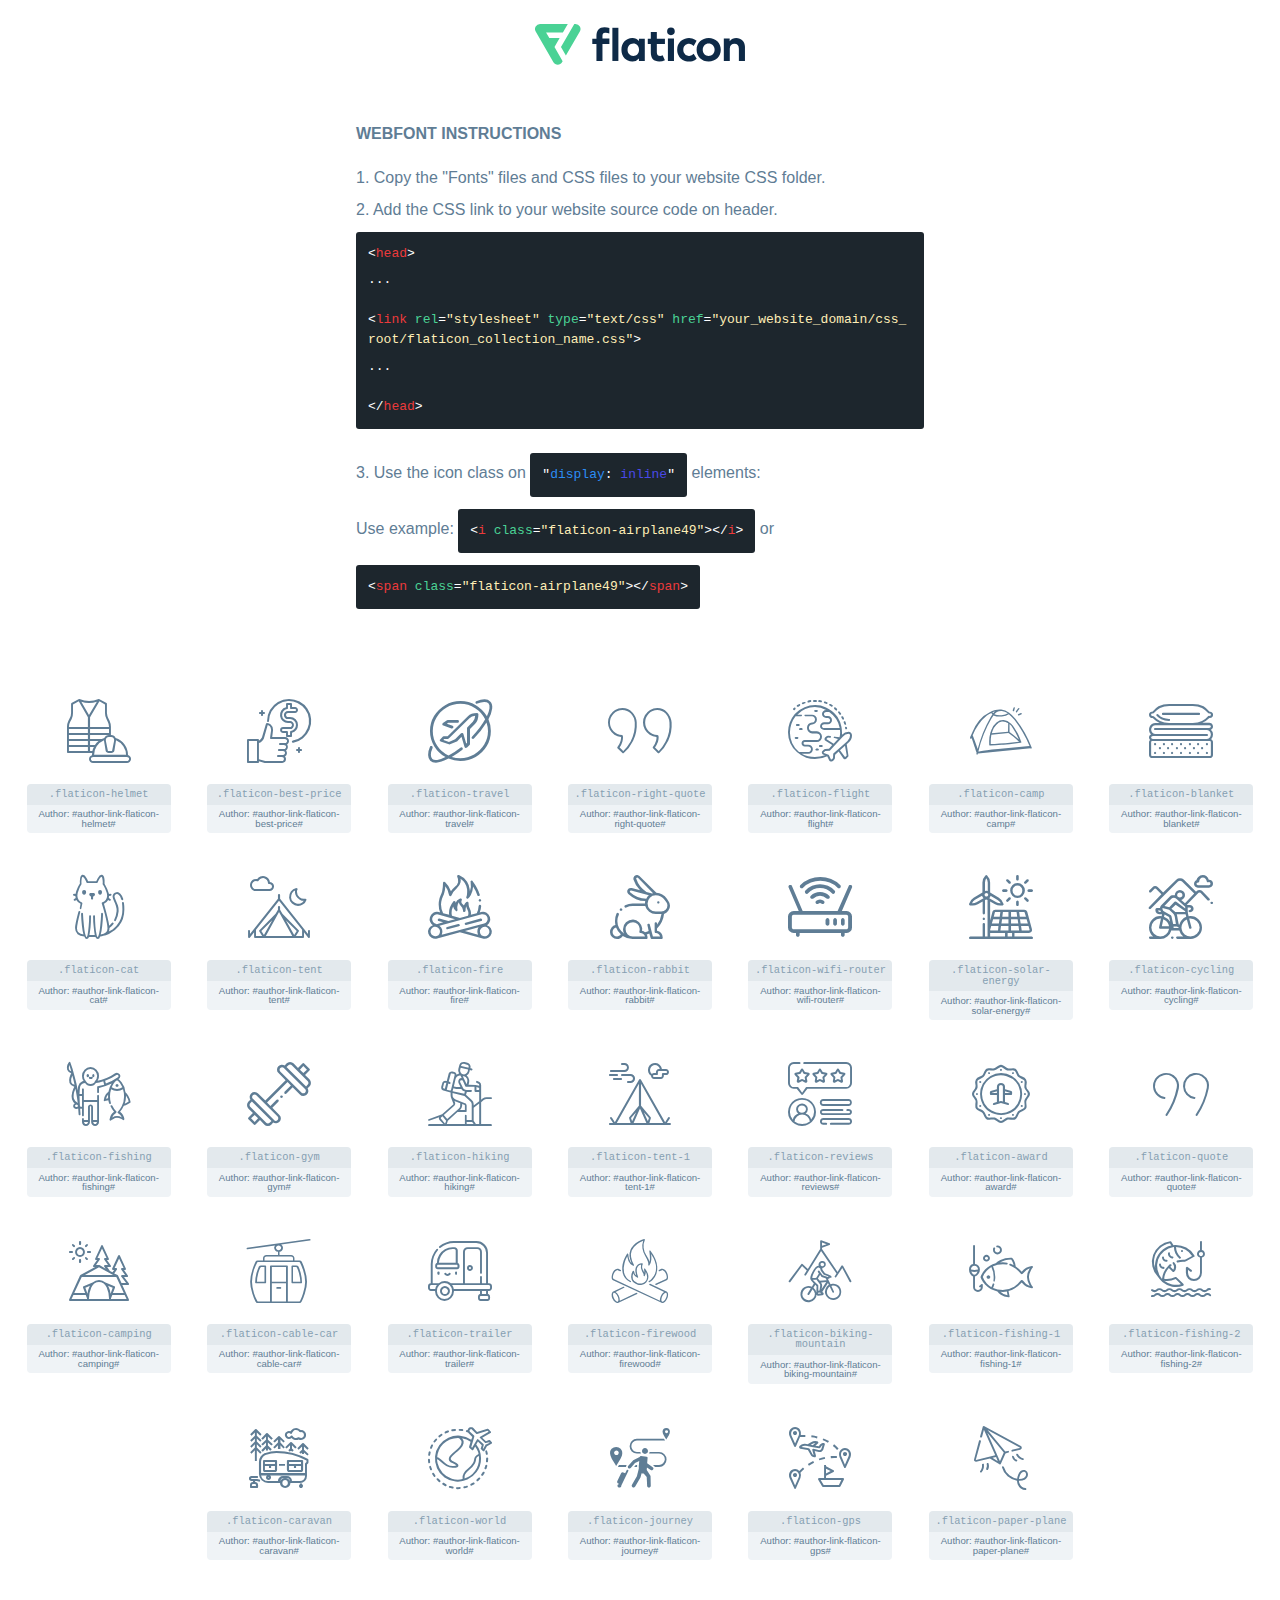
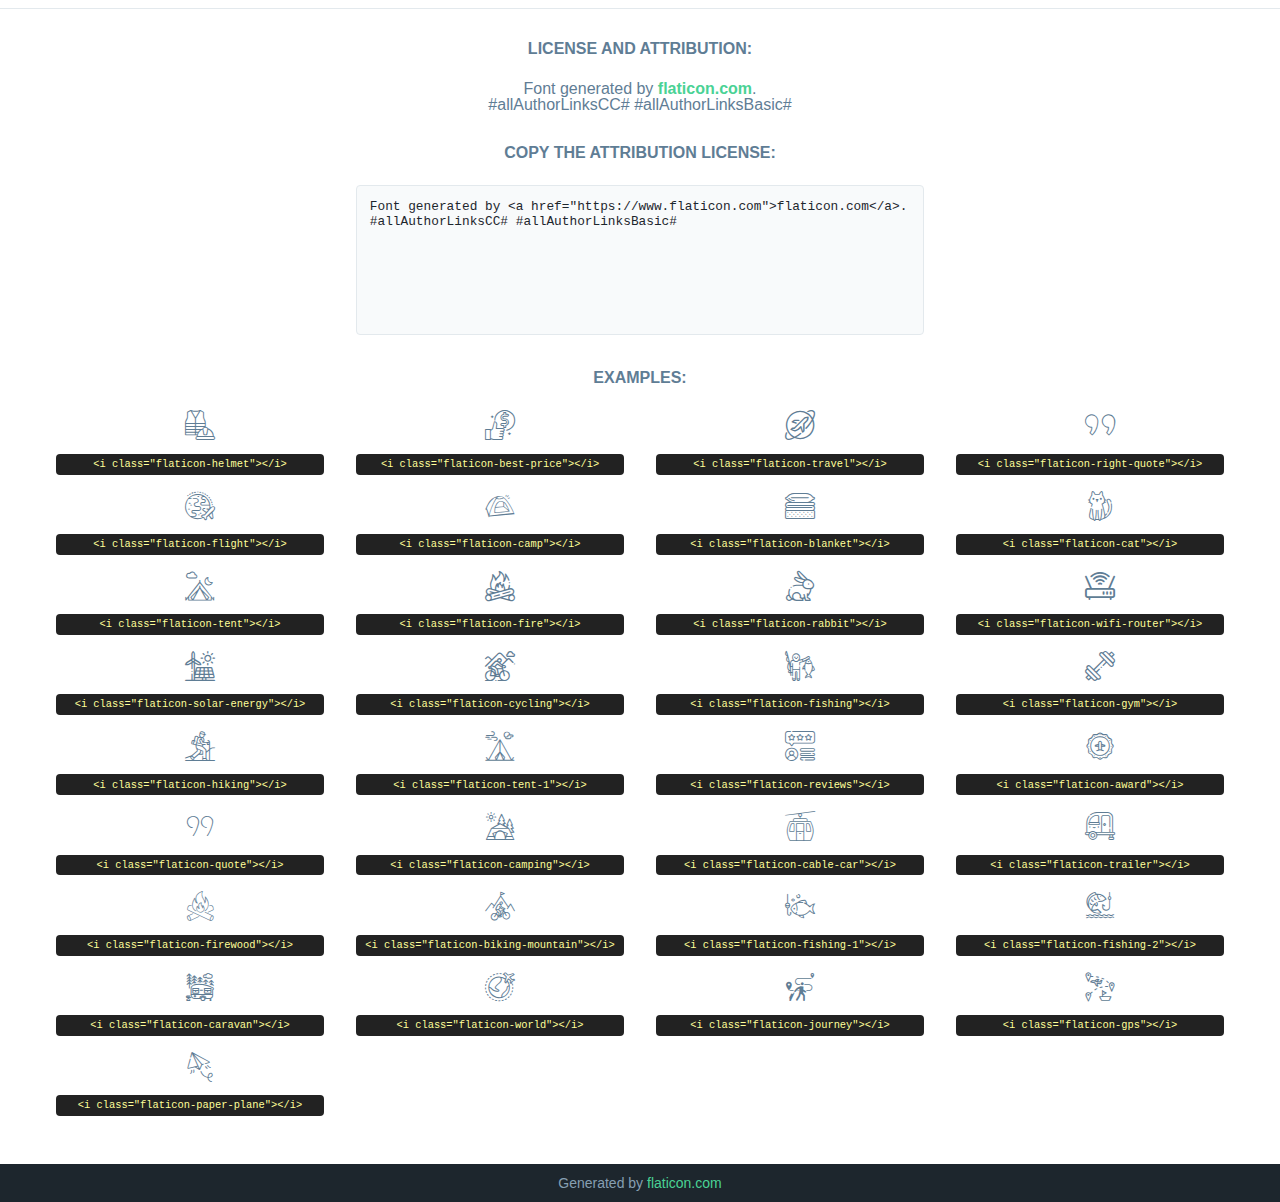
<file: assets/fonts/flaticon/flaticon_gowilds.html>
<!DOCTYPE html>
<html lang="en">
<head>
    <title>Flaticon Webfont</title>
    <link rel="stylesheet" type="text/css" href="flaticon_gowilds.css"/>
    <meta charset="UTF-8">
    <style>
        html, body, div, span, applet, object, iframe,
        h1, h2, h3, h4, h5, h6, p, blockquote, pre,
        a, abbr, acronym, address, big, cite, code,
        del, dfn, em, img, ins, kbd, q, s, samp,
        small, strike, strong, sub, sup, tt, var,
        b, u, i, center,
        dl, dt, dd, ol, ul, li,
        fieldset, form, label, legend,
        table, caption, tbody, tfoot, thead, tr, th, td,
        article, aside, canvas, details, embed,
        figure, figcaption, footer, header, hgroup,
        menu, nav, output, ruby, section, summary,
        time, mark, audio, video {
            margin: 0;
            padding: 0;
            border: 0;
            font-size: 100%;
            font: inherit;
            vertical-align: baseline;
        }

        /* HTML5 display-role reset for older browsers */
        article, aside, details, figcaption, figure,
        footer, header, hgroup, menu, nav, section {
            display: block;
        }

        body {
            line-height: 1;
        }

        ol, ul {
            list-style: none;
        }

        blockquote, q {
            quotes: none;
        }

        blockquote:before, blockquote:after,
        q:before, q:after {
            content: '';
            content: none;
        }

        table {
            border-collapse: collapse;
            border-spacing: 0;
        }

        body {
            font-family: Helvetica, Arial, sans-serif;
            font-size: 16px;
            color: #5f7d95;
        }

        a {
            color: #4AD295;
            font-weight: bold;
            text-decoration: none;
        }

        * {
            -moz-box-sizing: border-box;
            -webkit-box-sizing: border-box;
            box-sizing: border-box;
            margin: 0;
            padding: 0;
        }

        [class^="flaticon-"]:before, [class*=" flaticon-"]:before, [class^="flaticon-"]:after, [class*=" flaticon-"]:after {
            font-family: Flaticon;
            font-size: 30px;
            font-style: normal;
            margin-left: 20px;
            color: #333;
        }

        .wrapper {
            max-width: 600px;
            margin: auto;
            padding: 0 1em;
        }

        .title {
            margin-bottom: 24px;
            text-transform: uppercase;
            font-weight: bold;
        }

        header {
            text-align: center;
            padding: 24px;
        }

        header .logo {
            width: 210px;
            height: auto;
            border: none;
            display: inline-block;
        }

        header strong {
            font-size: 28px;
            font-weight: 500;
            vertical-align: middle;
        }

        .demo {
            margin: 2em auto;
            line-height: 1.25em;
        }

        .demo ul li {
            margin-bottom: 12px;
        }

        .demo ul li code {
            background-color: #1D262D;
            border-radius: 3px;
            padding: 12px;
            display: inline-block;
            color: #fff;
            font-family: Consolas, Monaco, Lucida Console, Liberation Mono, DejaVu Sans Mono, Bitstream Vera Sans Mono, Courier New, monospace;
            font-weight: lighter;
            margin-top: 12px;
            font-size: 13px;
            word-break: break-all;
        }

        .demo ul li code .red {
            color: #EC3A3B;
        }

        .demo ul li code .green {
            color: #4AD295;
        }

        .demo ul li code .yellow {
            color: #FFEEB6;
        }

        .demo ul li code .blue {
            color: #2C8CF4;
        }

        .demo ul li code .purple {
            color: #4949E7;
        }

        .demo ul li code .dots {
            margin-top: 0.5em;
            display: block;
        }

        #glyphs {
            border-bottom: 1px solid #E3E9ED;
            padding: 2em 0;
            text-align: center;
        }

        .glyph {
            display: inline-block;
            width: 9em;
            margin: 1em;
            text-align: center;
            vertical-align: top;
            background: #FFF;
        }

        .glyph .flaticon {
            padding: 10px;
            display: block;
            font-family: "Flaticon";
            font-size: 64px;
            line-height: 1;
        }

        .glyph .flaticon:before {
            font-size: 64px;
            color: #5f7d95;
            margin-left: 0;
        }

        .class-name {
            font-size: 0.65em;
            background-color: #E3E9ED;
            color: #869FB2;
            border-radius: 4px 4px 0 0;
            padding: 0.5em;
            font-family: Consolas, Monaco, Lucida Console, Liberation Mono, DejaVu Sans Mono, Bitstream Vera Sans Mono, Courier New, monospace;
        }

        .author-name {
            font-size: 0.6em;
            background-color: #EFF3F6;
            border-top: 0;
            border-radius: 0 0 4px 4px;
            padding: 0.5em;
        }

        .author-name a {
            color: #1D262D;
        }

        .class-name:last-child {
            font-size: 10px;
            color: #888;
        }

        .class-name:last-child a {
            font-size: 10px;
            color: #555;
        }

        .glyph > input {
            display: block;
            width: 100px;
            margin: 5px auto;
            text-align: center;
            font-size: 12px;
            cursor: text;
        }

        .glyph > input.icon-input {
            font-family: "Flaticon";
            font-size: 16px;
            margin-bottom: 10px;
        }

        .attribution .title {
            margin-top: 2em;
        }

        .attribution textarea {
            background-color: #F8FAFB;
            color: #1D262D;
            padding: 1em;
            border: none;
            box-shadow: none;
            border: 1px solid #E3E9ED;
            border-radius: 4px;
            resize: none;
            width: 100%;
            height: 150px;
            font-size: 0.8em;
            font-family: Consolas, Monaco, Lucida Console, Liberation Mono, DejaVu Sans Mono, Bitstream Vera Sans Mono, Courier New, monospace;
            -webkit-appearance: none;
        }

        .attribution textarea:hover {
            border-color: #CFD9E0;
        }

        .attribution textarea:focus {
            border-color: #4AD295;
        }

        .iconsuse {
            margin: 2em auto;
            text-align: center;
            max-width: 1200px;
        }

        .iconsuse:after {
            content: '';
            display: table;
            clear: both;
        }

        .iconsuse .image {
            float: left;
            width: 25%;
            padding: 0 1em;
        }

        .iconsuse .image p {
            margin-bottom: 1em;
        }

        .iconsuse .image span {
            display: block;
            font-size: 0.65em;
            background-color: #222;
            color: #fff;
            border-radius: 4px;
            padding: 0.5em;
            color: #FFFF99;
            margin-top: 1em;
            font-family: Consolas, Monaco, Lucida Console, Liberation Mono, DejaVu Sans Mono, Bitstream Vera Sans Mono, Courier New, monospace;
        }

        .flaticon:before {
            color: #5f7d95;
        }

        #footer {
            text-align: center;
            background-color: #1D262D;
            color: #869FB2;
            padding: 12px;
            font-size: 14px;
        }

        #footer a {
            font-weight: normal;
        }

        @media (max-width: 960px) {
            .iconsuse .image {
                width: 50%;
            }
        }

        .preview {
            width: 100px;
            display: inline-block;
            margin: 10px;
        }

        .preview .inner {
            display: inline-block;
            width: 100%;
            text-align: center;
            background: #f5f5f5;
            -webkit-border-radius: 3px 3px 0 0;
            -moz-border-radius: 3px 3px 0 0;
            border-radius: 3px 3px 0 0;
        }

        .preview .inner  {
            line-height: 85px;
            font-size: 40px;
            color: #333;
        }

        .label {
            display: inline-block;
            width: 100%;
            box-sizing: border-box;
            padding: 5px;
            font-size: 10px;
            font-family: Monaco, monospace;
            color: #666;
            white-space: nowrap;
            overflow: hidden;
            text-overflow: ellipsis;
            background: #ddd;
            -webkit-border-radius: 0 0 3px 3px;
            -moz-border-radius: 0 0 3px 3px;
            border-radius: 0 0 3px 3px;
            color: #666;
        }
    </style>
</head>
<body>
    <header>
        <a href="https://www.flaticon.com/" target="_blank" class="logo">
            <svg xmlns="http://www.w3.org/2000/svg" viewBox="0 0 394.3 76.5">
                <path d="M156.6,69.4H145.3V7.1h11.3Z" style="fill:#0e2a47"/>
                <path d="M206.2,69.4h-11V64.8a15.4,15.4,0,0,1-12.6,5.7c-11.6,0-20.3-9.5-20.3-22.1s8.8-22.1,20.3-22.1a15.4,15.4,0,0,1,12.6,5.8V27.5h11Zm-32.4-21c0,6.4,4.2,11.6,10.8,11.6s10.8-4.9,10.8-11.6-4.4-11.6-10.8-11.6S173.9,42,173.9,48.4Z"
                      style="fill:#0e2a47"/>
                <path d="M262.5,13.7a7.2,7.2,0,0,1-14.4,0,7.2,7.2,0,1,1,14.4,0ZM261,69.4H249.6v-42H261Z"
                      style="fill:#0e2a47"/>
                <path id="_Trazado_" data-name="&lt;Trazado&gt;"
                      d="M139.6,17.8a16.6,16.6,0,0,0-8-1.4c-3.2.4-4.9,2-4.9,5.9v5.1h13V37.5h-13v32H115.4v-32h-7.8v-10h7.8V22.2c0-9.9,5.2-16.3,15-16.3a23.4,23.4,0,0,1,9.3,1.8Z"
                      style="fill:#0e2a47"/>
                <path d="M235.1,60c-3.5,0-6.3-1.9-6.3-7.1V37.5H244v-10H228.8V15H217.5V27.5h-5.7v10h5.7V53.7c0,10.9,5.3,16.8,15.7,16.8A22.9,22.9,0,0,0,244,68l-4.3-9.1A12.3,12.3,0,0,1,235.1,60Z"
                      style="fill:#0e2a47"/>
                <path d="M348.9,48.4c0,12.6-9.7,22.1-22.7,22.1s-22.7-9.4-22.7-22.1,9.6-22.1,22.7-22.1S348.9,35.8,348.9,48.4Zm-33.9,0c0,6.8,4.8,11.6,11.1,11.6s11.2-4.8,11.2-11.6-4.8-11.6-11.2-11.6S315.1,41.6,315.1,48.4Z"
                      style="fill:#0e2a47"/>
                <path d="M394.3,42.7V69.4H382.9V46.3c0-6.1-3-9.4-8.2-9.4s-8.9,3.2-8.9,9.5v23H354.6v-42h11v4.9c3-4.5,7.6-6.1,12.3-6.1C387.5,26.3,394.3,33,394.3,42.7Z"
                      style="fill:#0e2a47"/>
                <path d="M298,55.7h0a12.4,12.4,0,0,1-8.2,4.2h-.9l-1.8-.2a10,10,0,0,1-7.4-5.6,13.2,13.2,0,0,1-1.2-5.8,13,13,0,0,1,1.3-5.9,10.1,10.1,0,0,1,7.5-5.5h2.4a11.7,11.7,0,0,1,8.3,4.2l5.5-9.6a19.9,19.9,0,0,0-8.1-4.3,23.4,23.4,0,0,0-6.1-.8,25.2,25.2,0,0,0-7.5,1.1,20.9,20.9,0,0,0-8,4.6,21.9,21.9,0,0,0-6.8,16.4,21.9,21.9,0,0,0,6.7,16.3,20.9,20.9,0,0,0,8,4.6,25.2,25.2,0,0,0,7.7,1.2,23.6,23.6,0,0,0,6.2-.8,20,20,0,0,0,8.1-4.4Z"
                      style="fill:#0e2a47"/>
                <path d="M46.3,26.5H26.9L20.8,16H52.4L61.6,0H9.4A9.3,9.3,0,0,0,1.3,4.7a9.3,9.3,0,0,0,0,9.4L34.6,71.8a9.4,9.4,0,0,0,16.2,0l1.1-1.9L36.6,43.3Z"
                      style="fill:#4ad295"/>
                <path d="M84.2,4.7A9.3,9.3,0,0,0,76.1,0H73.8l-25,43.3,9.2,16L84.2,14A9.3,9.3,0,0,0,84.2,4.7Z"
                      style="fill:#4ad295"/>
            </svg>
        </a>
    </header>
    <section class="demo wrapper">

        <p class="title">Webfont Instructions</p>

        <ul>
            <li>
                <span class="num">1. </span>Copy the "Fonts" files and CSS files to your website CSS folder.
            </li>
            <li>
                <span class="num">2. </span>Add the CSS link to your website source code on header.
                <code class="big">
                    &lt;<span class="red">head</span>&gt;
                    <br/><span class="dots">...</span>
                    <br/>&lt;<span class="red">link</span> <span class="green">rel</span>=<span
                        class="yellow">"stylesheet"</span> <span class="green">type</span>=<span
                        class="yellow">"text/css"</span> <span class="green">href</span>=<span class="yellow">"your_website_domain/css_root/flaticon_collection_name.css"</span>&gt;
                    <br/><span class="dots">...</span>
                    <br/>&lt;/<span class="red">head</span>&gt;
                </code>
            </li>

            <li>
                <p>
                    <span class="num">3. </span>Use the icon class on <code>"<span class="blue">display</span>:<span
                        class="purple"> inline</span>"</code> elements:
                    <br/>
                    Use example: <code>&lt;<span class="red">i</span> <span class="green">class</span>=<span class="yellow">&quot;flaticon-airplane49&quot;</span>&gt;&lt;/<span
                        class="red">i</span>&gt;</code> or <code>&lt;<span class="red">span</span> <span
                        class="green">class</span>=<span class="yellow">&quot;flaticon-airplane49&quot;</span>&gt;&lt;/<span
                        class="red">span</span>&gt;</code>
            </li>
        </ul>

    </section>
    <section id="glyphs">
            <div class="glyph">
                <i class="flaticon flaticon-helmet"></i>
                <div class="class-name">.flaticon-helmet</div>
                <div class="author-name">Author: #author-link-flaticon-helmet# </div>
            </div>

            <div class="glyph">
                <i class="flaticon flaticon-best-price"></i>
                <div class="class-name">.flaticon-best-price</div>
                <div class="author-name">Author: #author-link-flaticon-best-price# </div>
            </div>

            <div class="glyph">
                <i class="flaticon flaticon-travel"></i>
                <div class="class-name">.flaticon-travel</div>
                <div class="author-name">Author: #author-link-flaticon-travel# </div>
            </div>

            <div class="glyph">
                <i class="flaticon flaticon-right-quote"></i>
                <div class="class-name">.flaticon-right-quote</div>
                <div class="author-name">Author: #author-link-flaticon-right-quote# </div>
            </div>

            <div class="glyph">
                <i class="flaticon flaticon-flight"></i>
                <div class="class-name">.flaticon-flight</div>
                <div class="author-name">Author: #author-link-flaticon-flight# </div>
            </div>

            <div class="glyph">
                <i class="flaticon flaticon-camp"></i>
                <div class="class-name">.flaticon-camp</div>
                <div class="author-name">Author: #author-link-flaticon-camp# </div>
            </div>

            <div class="glyph">
                <i class="flaticon flaticon-blanket"></i>
                <div class="class-name">.flaticon-blanket</div>
                <div class="author-name">Author: #author-link-flaticon-blanket# </div>
            </div>

            <div class="glyph">
                <i class="flaticon flaticon-cat"></i>
                <div class="class-name">.flaticon-cat</div>
                <div class="author-name">Author: #author-link-flaticon-cat# </div>
            </div>

            <div class="glyph">
                <i class="flaticon flaticon-tent"></i>
                <div class="class-name">.flaticon-tent</div>
                <div class="author-name">Author: #author-link-flaticon-tent# </div>
            </div>

            <div class="glyph">
                <i class="flaticon flaticon-fire"></i>
                <div class="class-name">.flaticon-fire</div>
                <div class="author-name">Author: #author-link-flaticon-fire# </div>
            </div>

            <div class="glyph">
                <i class="flaticon flaticon-rabbit"></i>
                <div class="class-name">.flaticon-rabbit</div>
                <div class="author-name">Author: #author-link-flaticon-rabbit# </div>
            </div>

            <div class="glyph">
                <i class="flaticon flaticon-wifi-router"></i>
                <div class="class-name">.flaticon-wifi-router</div>
                <div class="author-name">Author: #author-link-flaticon-wifi-router# </div>
            </div>

            <div class="glyph">
                <i class="flaticon flaticon-solar-energy"></i>
                <div class="class-name">.flaticon-solar-energy</div>
                <div class="author-name">Author: #author-link-flaticon-solar-energy# </div>
            </div>

            <div class="glyph">
                <i class="flaticon flaticon-cycling"></i>
                <div class="class-name">.flaticon-cycling</div>
                <div class="author-name">Author: #author-link-flaticon-cycling# </div>
            </div>

            <div class="glyph">
                <i class="flaticon flaticon-fishing"></i>
                <div class="class-name">.flaticon-fishing</div>
                <div class="author-name">Author: #author-link-flaticon-fishing# </div>
            </div>

            <div class="glyph">
                <i class="flaticon flaticon-gym"></i>
                <div class="class-name">.flaticon-gym</div>
                <div class="author-name">Author: #author-link-flaticon-gym# </div>
            </div>

            <div class="glyph">
                <i class="flaticon flaticon-hiking"></i>
                <div class="class-name">.flaticon-hiking</div>
                <div class="author-name">Author: #author-link-flaticon-hiking# </div>
            </div>

            <div class="glyph">
                <i class="flaticon flaticon-tent-1"></i>
                <div class="class-name">.flaticon-tent-1</div>
                <div class="author-name">Author: #author-link-flaticon-tent-1# </div>
            </div>

            <div class="glyph">
                <i class="flaticon flaticon-reviews"></i>
                <div class="class-name">.flaticon-reviews</div>
                <div class="author-name">Author: #author-link-flaticon-reviews# </div>
            </div>

            <div class="glyph">
                <i class="flaticon flaticon-award"></i>
                <div class="class-name">.flaticon-award</div>
                <div class="author-name">Author: #author-link-flaticon-award# </div>
            </div>

            <div class="glyph">
                <i class="flaticon flaticon-quote"></i>
                <div class="class-name">.flaticon-quote</div>
                <div class="author-name">Author: #author-link-flaticon-quote# </div>
            </div>

            <div class="glyph">
                <i class="flaticon flaticon-camping"></i>
                <div class="class-name">.flaticon-camping</div>
                <div class="author-name">Author: #author-link-flaticon-camping# </div>
            </div>

            <div class="glyph">
                <i class="flaticon flaticon-cable-car"></i>
                <div class="class-name">.flaticon-cable-car</div>
                <div class="author-name">Author: #author-link-flaticon-cable-car# </div>
            </div>

            <div class="glyph">
                <i class="flaticon flaticon-trailer"></i>
                <div class="class-name">.flaticon-trailer</div>
                <div class="author-name">Author: #author-link-flaticon-trailer# </div>
            </div>

            <div class="glyph">
                <i class="flaticon flaticon-firewood"></i>
                <div class="class-name">.flaticon-firewood</div>
                <div class="author-name">Author: #author-link-flaticon-firewood# </div>
            </div>

            <div class="glyph">
                <i class="flaticon flaticon-biking-mountain"></i>
                <div class="class-name">.flaticon-biking-mountain</div>
                <div class="author-name">Author: #author-link-flaticon-biking-mountain# </div>
            </div>

            <div class="glyph">
                <i class="flaticon flaticon-fishing-1"></i>
                <div class="class-name">.flaticon-fishing-1</div>
                <div class="author-name">Author: #author-link-flaticon-fishing-1# </div>
            </div>

            <div class="glyph">
                <i class="flaticon flaticon-fishing-2"></i>
                <div class="class-name">.flaticon-fishing-2</div>
                <div class="author-name">Author: #author-link-flaticon-fishing-2# </div>
            </div>

            <div class="glyph">
                <i class="flaticon flaticon-caravan"></i>
                <div class="class-name">.flaticon-caravan</div>
                <div class="author-name">Author: #author-link-flaticon-caravan# </div>
            </div>

            <div class="glyph">
                <i class="flaticon flaticon-world"></i>
                <div class="class-name">.flaticon-world</div>
                <div class="author-name">Author: #author-link-flaticon-world# </div>
            </div>

            <div class="glyph">
                <i class="flaticon flaticon-journey"></i>
                <div class="class-name">.flaticon-journey</div>
                <div class="author-name">Author: #author-link-flaticon-journey# </div>
            </div>

            <div class="glyph">
                <i class="flaticon flaticon-gps"></i>
                <div class="class-name">.flaticon-gps</div>
                <div class="author-name">Author: #author-link-flaticon-gps# </div>
            </div>

            <div class="glyph">
                <i class="flaticon flaticon-paper-plane"></i>
                <div class="class-name">.flaticon-paper-plane</div>
                <div class="author-name">Author: #author-link-flaticon-paper-plane# </div>
            </div>

    </section>

    <section class="attribution wrapper"   style="text-align:center;">

        <div class="title">License and attribution:</div><div class="attrDiv">Font generated by <a href="https://www.flaticon.com">flaticon.com</a>. <div>#allAuthorLinksCC# #allAuthorLinksBasic# </div>
        </div>
        <div class="title">Copy the Attribution License:</div>

        <textarea onclick="this.focus();this.select();">Font generated by &lt;a href=&quot;https://www.flaticon.com&quot;&gt;flaticon.com&lt;/a&gt;. #allAuthorLinksCC# #allAuthorLinksBasic#
        </textarea>

    </section>

    <section class="iconsuse">

        <div class="title">Examples:</div>
            <div class="image">
                <p>
                    <i class="flaticon flaticon-helmet"></i>
                    <span>&lt;i class=&quot;flaticon-helmet&quot;&gt;&lt;/i&gt;</span>
                </p>
            </div>
            <div class="image">
                <p>
                    <i class="flaticon flaticon-best-price"></i>
                    <span>&lt;i class=&quot;flaticon-best-price&quot;&gt;&lt;/i&gt;</span>
                </p>
            </div>
            <div class="image">
                <p>
                    <i class="flaticon flaticon-travel"></i>
                    <span>&lt;i class=&quot;flaticon-travel&quot;&gt;&lt;/i&gt;</span>
                </p>
            </div>
            <div class="image">
                <p>
                    <i class="flaticon flaticon-right-quote"></i>
                    <span>&lt;i class=&quot;flaticon-right-quote&quot;&gt;&lt;/i&gt;</span>
                </p>
            </div>
            <div class="image">
                <p>
                    <i class="flaticon flaticon-flight"></i>
                    <span>&lt;i class=&quot;flaticon-flight&quot;&gt;&lt;/i&gt;</span>
                </p>
            </div>
            <div class="image">
                <p>
                    <i class="flaticon flaticon-camp"></i>
                    <span>&lt;i class=&quot;flaticon-camp&quot;&gt;&lt;/i&gt;</span>
                </p>
            </div>
            <div class="image">
                <p>
                    <i class="flaticon flaticon-blanket"></i>
                    <span>&lt;i class=&quot;flaticon-blanket&quot;&gt;&lt;/i&gt;</span>
                </p>
            </div>
            <div class="image">
                <p>
                    <i class="flaticon flaticon-cat"></i>
                    <span>&lt;i class=&quot;flaticon-cat&quot;&gt;&lt;/i&gt;</span>
                </p>
            </div>
            <div class="image">
                <p>
                    <i class="flaticon flaticon-tent"></i>
                    <span>&lt;i class=&quot;flaticon-tent&quot;&gt;&lt;/i&gt;</span>
                </p>
            </div>
            <div class="image">
                <p>
                    <i class="flaticon flaticon-fire"></i>
                    <span>&lt;i class=&quot;flaticon-fire&quot;&gt;&lt;/i&gt;</span>
                </p>
            </div>
            <div class="image">
                <p>
                    <i class="flaticon flaticon-rabbit"></i>
                    <span>&lt;i class=&quot;flaticon-rabbit&quot;&gt;&lt;/i&gt;</span>
                </p>
            </div>
            <div class="image">
                <p>
                    <i class="flaticon flaticon-wifi-router"></i>
                    <span>&lt;i class=&quot;flaticon-wifi-router&quot;&gt;&lt;/i&gt;</span>
                </p>
            </div>
            <div class="image">
                <p>
                    <i class="flaticon flaticon-solar-energy"></i>
                    <span>&lt;i class=&quot;flaticon-solar-energy&quot;&gt;&lt;/i&gt;</span>
                </p>
            </div>
            <div class="image">
                <p>
                    <i class="flaticon flaticon-cycling"></i>
                    <span>&lt;i class=&quot;flaticon-cycling&quot;&gt;&lt;/i&gt;</span>
                </p>
            </div>
            <div class="image">
                <p>
                    <i class="flaticon flaticon-fishing"></i>
                    <span>&lt;i class=&quot;flaticon-fishing&quot;&gt;&lt;/i&gt;</span>
                </p>
            </div>
            <div class="image">
                <p>
                    <i class="flaticon flaticon-gym"></i>
                    <span>&lt;i class=&quot;flaticon-gym&quot;&gt;&lt;/i&gt;</span>
                </p>
            </div>
            <div class="image">
                <p>
                    <i class="flaticon flaticon-hiking"></i>
                    <span>&lt;i class=&quot;flaticon-hiking&quot;&gt;&lt;/i&gt;</span>
                </p>
            </div>
            <div class="image">
                <p>
                    <i class="flaticon flaticon-tent-1"></i>
                    <span>&lt;i class=&quot;flaticon-tent-1&quot;&gt;&lt;/i&gt;</span>
                </p>
            </div>
            <div class="image">
                <p>
                    <i class="flaticon flaticon-reviews"></i>
                    <span>&lt;i class=&quot;flaticon-reviews&quot;&gt;&lt;/i&gt;</span>
                </p>
            </div>
            <div class="image">
                <p>
                    <i class="flaticon flaticon-award"></i>
                    <span>&lt;i class=&quot;flaticon-award&quot;&gt;&lt;/i&gt;</span>
                </p>
            </div>
            <div class="image">
                <p>
                    <i class="flaticon flaticon-quote"></i>
                    <span>&lt;i class=&quot;flaticon-quote&quot;&gt;&lt;/i&gt;</span>
                </p>
            </div>
            <div class="image">
                <p>
                    <i class="flaticon flaticon-camping"></i>
                    <span>&lt;i class=&quot;flaticon-camping&quot;&gt;&lt;/i&gt;</span>
                </p>
            </div>
            <div class="image">
                <p>
                    <i class="flaticon flaticon-cable-car"></i>
                    <span>&lt;i class=&quot;flaticon-cable-car&quot;&gt;&lt;/i&gt;</span>
                </p>
            </div>
            <div class="image">
                <p>
                    <i class="flaticon flaticon-trailer"></i>
                    <span>&lt;i class=&quot;flaticon-trailer&quot;&gt;&lt;/i&gt;</span>
                </p>
            </div>
            <div class="image">
                <p>
                    <i class="flaticon flaticon-firewood"></i>
                    <span>&lt;i class=&quot;flaticon-firewood&quot;&gt;&lt;/i&gt;</span>
                </p>
            </div>
            <div class="image">
                <p>
                    <i class="flaticon flaticon-biking-mountain"></i>
                    <span>&lt;i class=&quot;flaticon-biking-mountain&quot;&gt;&lt;/i&gt;</span>
                </p>
            </div>
            <div class="image">
                <p>
                    <i class="flaticon flaticon-fishing-1"></i>
                    <span>&lt;i class=&quot;flaticon-fishing-1&quot;&gt;&lt;/i&gt;</span>
                </p>
            </div>
            <div class="image">
                <p>
                    <i class="flaticon flaticon-fishing-2"></i>
                    <span>&lt;i class=&quot;flaticon-fishing-2&quot;&gt;&lt;/i&gt;</span>
                </p>
            </div>
            <div class="image">
                <p>
                    <i class="flaticon flaticon-caravan"></i>
                    <span>&lt;i class=&quot;flaticon-caravan&quot;&gt;&lt;/i&gt;</span>
                </p>
            </div>
            <div class="image">
                <p>
                    <i class="flaticon flaticon-world"></i>
                    <span>&lt;i class=&quot;flaticon-world&quot;&gt;&lt;/i&gt;</span>
                </p>
            </div>
            <div class="image">
                <p>
                    <i class="flaticon flaticon-journey"></i>
                    <span>&lt;i class=&quot;flaticon-journey&quot;&gt;&lt;/i&gt;</span>
                </p>
            </div>
            <div class="image">
                <p>
                    <i class="flaticon flaticon-gps"></i>
                    <span>&lt;i class=&quot;flaticon-gps&quot;&gt;&lt;/i&gt;</span>
                </p>
            </div>
            <div class="image">
                <p>
                    <i class="flaticon flaticon-paper-plane"></i>
                    <span>&lt;i class=&quot;flaticon-paper-plane&quot;&gt;&lt;/i&gt;</span>
                </p>
            </div>
        </div>

    </section>

    <div id="footer">
        <div>Generated by <a href="https://www.flaticon.com">flaticon.com</a>
        </div>
    </div>

</body>
</html>
</file>
<file: assets/fonts/flaticon/flaticon_gowilds.css>
@font-face {
    font-family: "flaticon_gowilds";
    src: url("./flaticon_gowilds.ttf?d0235de0bbc7ec3e6bca4c8fddee355a") format("truetype"),
url("./flaticon_gowilds.woff?d0235de0bbc7ec3e6bca4c8fddee355a") format("woff"),
url("./flaticon_gowilds.woff2?d0235de0bbc7ec3e6bca4c8fddee355a") format("woff2"),
url("./flaticon_gowilds.eot?d0235de0bbc7ec3e6bca4c8fddee355a#iefix") format("embedded-opentype"),
url("./flaticon_gowilds.svg?d0235de0bbc7ec3e6bca4c8fddee355a#flaticon_gowilds") format("svg");
}

i[class^="flaticon-"]:before, i[class*=" flaticon-"]:before {
    font-family: flaticon_gowilds !important;
    font-style: normal;
    font-weight: normal !important;
    font-variant: normal;
    text-transform: none;
    line-height: 1;
    -webkit-font-smoothing: antialiased;
    -moz-osx-font-smoothing: grayscale;
}

.flaticon-helmet:before {
    content: "\f101";
}
.flaticon-best-price:before {
    content: "\f102";
}
.flaticon-travel:before {
    content: "\f103";
}
.flaticon-right-quote:before {
    content: "\f104";
}
.flaticon-flight:before {
    content: "\f105";
}
.flaticon-camp:before {
    content: "\f106";
}
.flaticon-blanket:before {
    content: "\f107";
}
.flaticon-cat:before {
    content: "\f108";
}
.flaticon-tent:before {
    content: "\f109";
}
.flaticon-fire:before {
    content: "\f10a";
}
.flaticon-rabbit:before {
    content: "\f10b";
}
.flaticon-wifi-router:before {
    content: "\f10c";
}
.flaticon-solar-energy:before {
    content: "\f10d";
}
.flaticon-cycling:before {
    content: "\f10e";
}
.flaticon-fishing:before {
    content: "\f10f";
}
.flaticon-gym:before {
    content: "\f110";
}
.flaticon-hiking:before {
    content: "\f111";
}
.flaticon-tent-1:before {
    content: "\f112";
}
.flaticon-reviews:before {
    content: "\f113";
}
.flaticon-award:before {
    content: "\f114";
}
.flaticon-quote:before {
    content: "\f115";
}
.flaticon-camping:before {
    content: "\f116";
}
.flaticon-cable-car:before {
    content: "\f117";
}
.flaticon-trailer:before {
    content: "\f118";
}
.flaticon-firewood:before {
    content: "\f119";
}
.flaticon-biking-mountain:before {
    content: "\f11a";
}
.flaticon-fishing-1:before {
    content: "\f11b";
}
.flaticon-fishing-2:before {
    content: "\f11c";
}
.flaticon-caravan:before {
    content: "\f11d";
}
.flaticon-world:before {
    content: "\f11e";
}
.flaticon-journey:before {
    content: "\f11f";
}
.flaticon-gps:before {
    content: "\f120";
}
.flaticon-paper-plane:before {
    content: "\f121";
}
</file>
